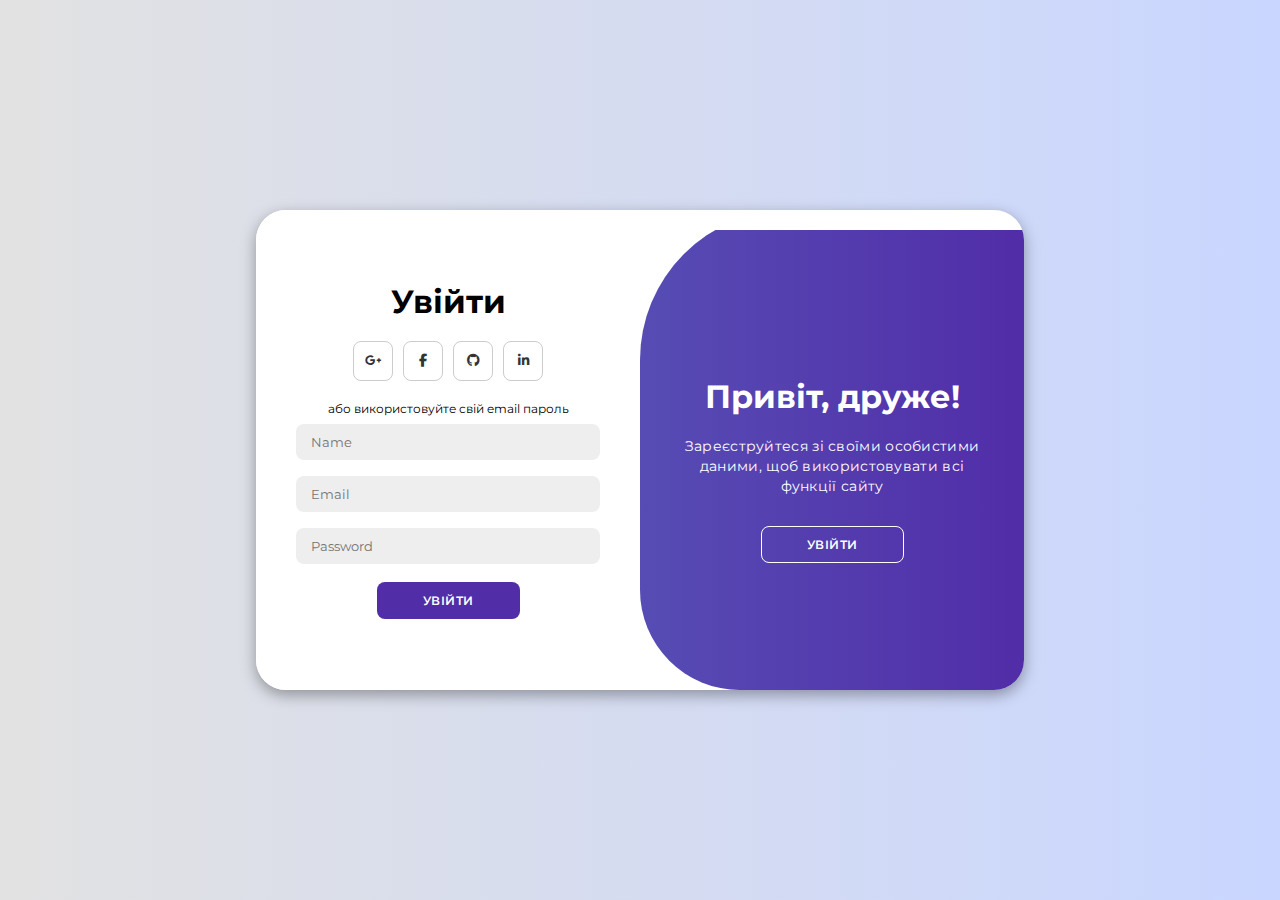
<file: index.html>
<!DOCTYPE html>
<html lang="en">

<head>
    <meta charset="UTF-8">
    <meta name="viewport" content="width=device-width, initial-scale=1.0">
    <link rel="stylesheet" href="https://cdnjs.cloudflare.com/ajax/libs/font-awesome/6.4.2/css/all.min.css">
    <link rel="stylesheet" href="./log.css">
    <title>Modern Login Page | AsmrProg</title>
</head>

<body>

    <div class="container" id="container">
        <div class="form-container sign-up">
            <form>
                <h1>Створити аккаунт</h1>
                <div class="social-icons">
                    <a href="#" class="icon"><i class="fa-brands fa-google-plus-g"></i></a>
                    <a href="#" class="icon"><i class="fa-brands fa-facebook-f"></i></a>
                    <a href="#" class="icon"><i class="fa-brands fa-github"></i></a>
                    <a href="#" class="icon"><i class="fa-brands fa-linkedin-in"></i></a>
                </div>
                <span>або використайте свій email для реєстрації</span>
                <input type="text" placeholder="Name">
                <input type="email" placeholder="Email" required>
                <input type="password" placeholder="Пароль" required>
                <button type="submit">Зареєструватися</button>
            </form>
        </div>
        <div class="form-container sign-in">
            <form>
                <h1>Увійти</h1>
                <div class="social-icons">
                    <a href="#" class="icon"><i class="fa-brands fa-google-plus-g"></i></a>
                    <a href="#" class="icon"><i class="fa-brands fa-facebook-f"></i></a>
                    <a href="#" class="icon"><i class="fa-brands fa-github"></i></a>
                    <a href="#" class="icon"><i class="fa-brands fa-linkedin-in"></i></a>
                </div>
                <span>або використовуйте свій email пароль</span>
                <input type="text" placeholder="Name" required>
                <input type="email" placeholder="Email" required>
                <input type="password" placeholder="Password" required>
                <button type="submit">Увійти</button>
            </form>
        </div>
        <div class="toggle-container">
            <div class="toggle">
                <div class="toggle-panel toggle-left">
                    <h1>Ласкаво просимо назад!</h1>
                    <p>Введіть свої особисті дані, щоб використовувати всі функції сайту</p>
                    <button class="hidden" id="login">Увійти</button>
                </div>
                <div class="toggle-panel toggle-right">
                    <h1>Привіт, друже!</h1>
                    <p>Зареєструйтеся зі своїми особистими даними, щоб використовувати всі функції сайту</p>
                    <button class="hidden" id="register">Увійти</button>
                </div>
                <div id="userInfo">
                    <p id="displayName"></p>
                    <p id="displayEmail"></p>
                    <p id="displayPassword"></p>
                </div>
            </div>
        </div>
    </div>
    <script>
        // Пример кода для извлечения данных
        document.addEventListener('DOMContentLoaded', function () {
            const name = localStorage.getItem('userName');
            const email = localStorage.getItem('userEmail');
            const password = localStorage.getItem('userEmail');

            if (name) {
                document.getElementById('displayName').innerText = name;
            }
            if (email) {
                document.getElementById('displayEmail').innerText = email;
            }
            if (password) {
                document.getElementById('displayPassword').innerText = password;
            }
        });
    </script>
    <script src="./js/reg.js"></script>
</body>

</html>
</file>
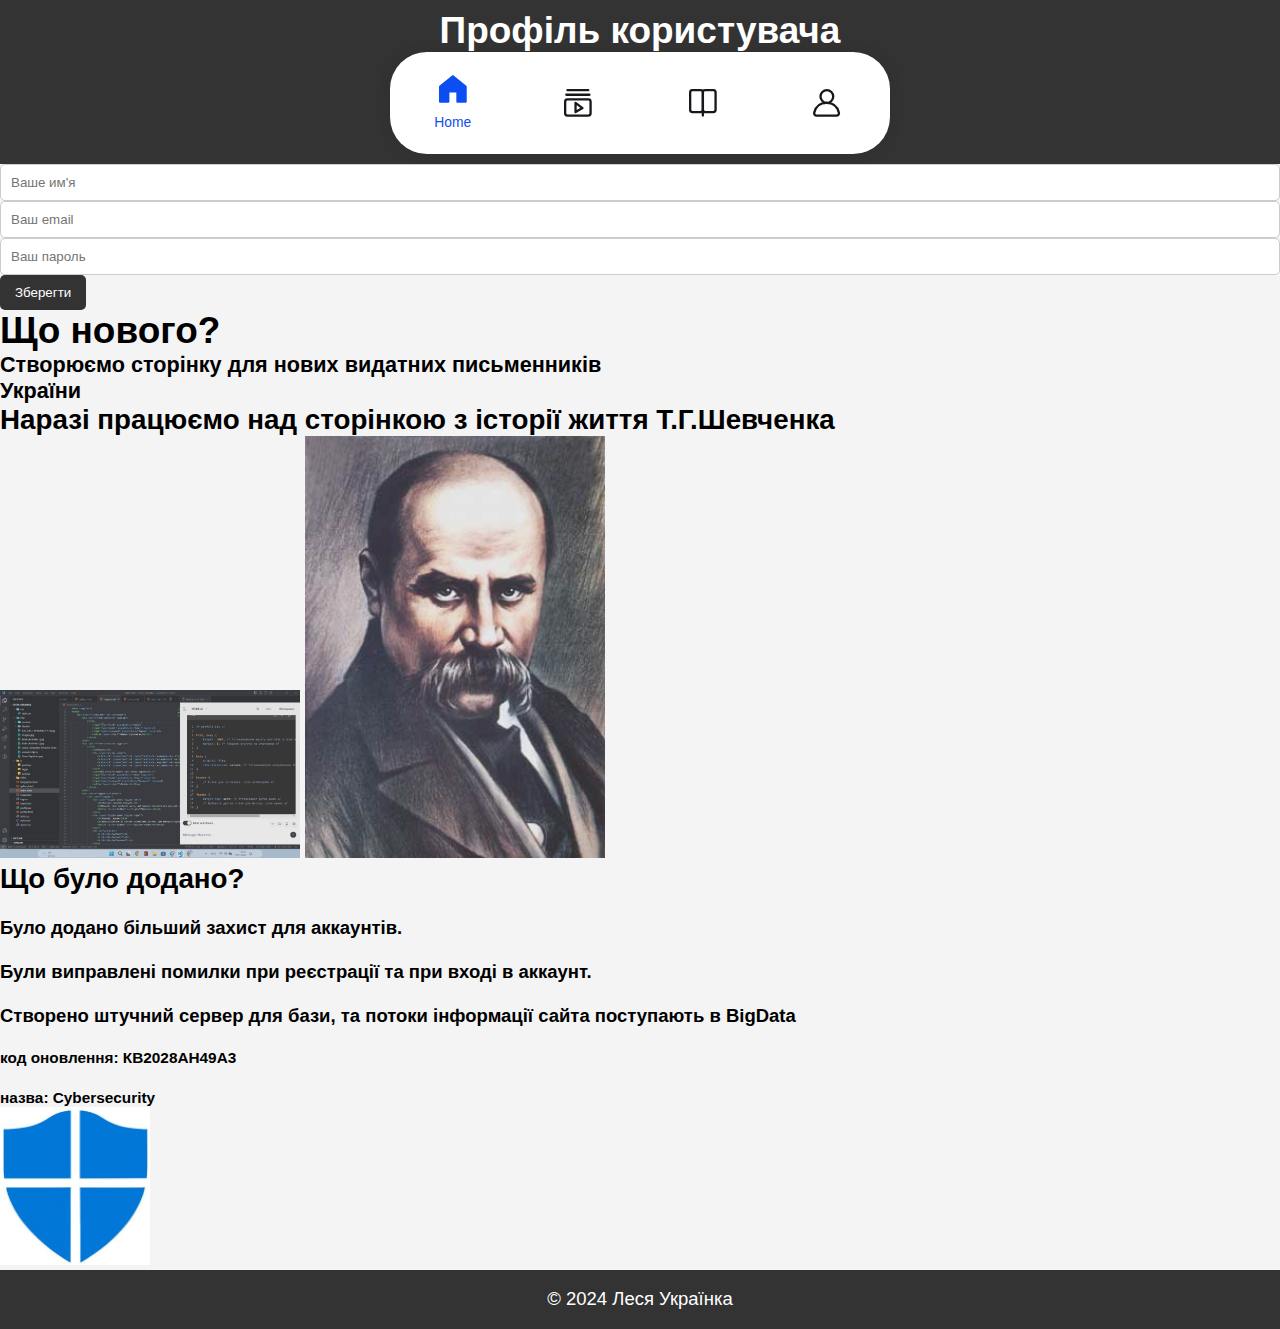
<file: profile.html>
<!DOCTYPE html>
<html lang="uk">

<head>
    <link rel="shortcut icon" href="./img/Header/photo_2024-10-22_14-08-02.jpg" type="image/x-icon">
    <meta charset="UTF-8">
    <meta name="viewport" content="width=device-width, initial-scale=1.0">
    <title>Профіль - Леся Українка</title>
    <link rel="stylesheet" href="./profile.css">
    <script src="./js/profile.js" defer></script>
</head>

<body>
    <header>
        <h1>Профіль користувача</h1>
        <div>
            <nav class="tab-bar">
                <ul class="tab-bar__tabs">
                    <li class="tab-bar__tab">
                        <a class="tab-bar__tab-link" href="./main.html" aria-current="page">
                            <svg class="tab-bar__tab-icon tab-bar__tab-icon--home" viewBox="0 0 24 24" width="24px"
                                height="24px" aria-hidden="true">
                                <g class="tab-bar__tab-icon-1" fill="var(--focus-t)" stroke="currentColor"
                                    stroke-width="2" stroke-linejoin="round">
                                    <polygon points="12 1,23 10,23 23,16 23,16 14,8 14,8 23,1 23,1 10" />
                                </g>
                            </svg>
                            <span class="tab-bar__tab-name">Home</span>
                        </a>
                    </li>
                    <li class="tab-bar__tab">
                        <a class="tab-bar__tab-link" href="./gallery.html">
                            <svg class="tab-bar__tab-icon tab-bar__tab-icon--videos" viewBox="0 0 24 24" width="24px"
                                height="24px" aria-hidden="true">
                                <g fill="var(--focus-t)" stroke="currentColor" stroke-width="2" stroke-linecap="round"
                                    stroke-linejoin="round">
                                    <line class="tab-bar__tab-icon-1" x1="3" y1="1" x2="21" y2="1" />
                                    <line x1="2" y1="5" x2="22" y2="5" />
                                    <g class="tab-bar__tab-icon-2" transform="translate(1,9)">
                                        <polygon points="9 3,15 7.5,9 11" />
                                        <rect rx="2" ry="2" width="22" height="14" />
                                        <polygon class="tab-bar__tab-icon-3" opacity="0" points="9 3,15 7.5,9 11" />
                                    </g>
                                </g>
                            </svg>
                            <span class="tab-bar__tab-name">Videos</span>
                        </a>
                    </li>
                    <li class="tab-bar__tab">
                        <a class="tab-bar__tab-link" href="./biography.html">
                            <svg class="tab-bar__tab-icon tab-bar__tab-icon--books" viewBox="0 0 24 24" width="24px"
                                height="24px" aria-hidden="true">
                                <g class="tab-bar__tab-icon-1" fill="var(--focus-t)" stroke="currentColor"
                                    stroke-width="2" stroke-linecap="round" stroke-linejoin="round">
                                    <rect class="tab-bar__tab-icon-2" x="1" y="1" rx="2" ry="2" width="11"
                                        height="19" />
                                    <rect class="tab-bar__tab-icon-3" x="12" y="1" rx="2" ry="2" width="11"
                                        height="19" />
                                    <line x1="12" y1="21" x2="12" y2="23" />
                                </g>
                            </svg>
                            <span class="tab-bar__tab-name">Books</span>
                        </a>
                    </li>
                    <li class="tab-bar__tab">
                        <a class="tab-bar__tab-link" href="./profile.html">
                            <svg class="tab-bar__tab-icon tab-bar__tab-icon--profile" viewBox="0 0 24 24" width="24px"
                                height="24px" aria-hidden="true">
                                <g fill="var(--focus-t)" stroke="currentColor" stroke-width="2">
                                    <circle class="tab-bar__tab-icon-1" cx="12" cy="6.5" r="5.5" />
                                    <path
                                        d="M20.473,23H3.003c-1.276,0-2.228-1.175-1.957-2.422,.705-3.239,3.029-8.578,10.693-8.578s9.987,5.336,10.692,8.575c.272,1.248-.681,2.425-1.959,2.425Z" />
                                </g>
                            </svg>
                            <span class="tab-bar__tab-name">Profile</span>
                        </a>
                    </li>
                </ul>
            </nav>
        </div>
    </header>

    <form id="profileForm">
        <input type="text" id="username" placeholder="Ваше им'я">
        <input type="email" id="email" placeholder="Ваш email">
        <input type="password" id="password" placeholder="Ваш пароль">
        <button type="button" id="saveButton">Зберегти</button>
    </form>
    <h1>Що нового?</h1>
    <h3>Створюємо сторінку для нових видатних письменників<br>
        України
    </h3>
    <p>
    <h2>Наразі працюємо над сторінкою з історії життя Т.Г.Шевченка</h2>
    </p>
    <img src="./img/For_footer/Снимок экрана 2024-11-10 223725.png" alt="" id="news">
    <img src="./img/For_footer/kobzar.jpg" alt="" id="news">
    <h2>Що було додано?</h2><br>
    <h4>Було додано більший захист для аккаунтів. <br><br> Були виправлені помилки при реєстрації та при вході в
        аккаунт. <br><br>
        Створено штучний сервер для бази, та потоки інформації сайта поступають в BigData
    </h4><br>
    <h5>код оновлення: КВ2028АН49А3</h5>
    <br>
    <h5>назва: Cybersecurity</h5>
    <img src="./img/For_footer/40af6452bcfb9f41f58e061db6e8b118.jpg" alt="Щит" class="shield">
    <footer>
        <p>&copy; 2024 Леся Українка</p>
    </footer>
</body>

</html>
</file>
<file: log.css>
@import url('https://fonts.googleapis.com/css2?family=Montserrat:wght@300;400;500;600;700&display=swap');

* {
    margin: 0;
    padding: 0;
    box-sizing: border-box;
    font-family: 'Montserrat', sans-serif;
}

body {
    background-color: #c9d6ff;
    background: linear-gradient(to right, #e2e2e2, #c9d6ff);
    display: flex;
    align-items: center;
    justify-content: center;
    flex-direction: column;
    height: 100vh;
}

.container {
    background-color: #fff;
    border-radius: 30px;
    box-shadow: 0 5px 15px rgba(0, 0, 0, 0.35);
    position: relative;
    overflow: hidden;
    width: 768px;
    max-width: 100%;
    min-height: 480px;
}

.container p {
    font-size: 14px;
    line-height: 20px;
    letter-spacing: 0.3px;
    margin: 20px 0;
}

.container span {
    font-size: 12px;
}

.container a {
    color: #333;
    font-size: 13px;
    text-decoration: none;
    margin: 15px 0 10px;
}

.container button {
    background-color: #512da8;
    color: #fff;
    font-size: 12px;
    padding: 10px 45px;
    border: 1px solid transparent;
    border-radius: 8px;
    font-weight: 600;
    letter-spacing: 0.5px;
    text-transform: uppercase;
    margin-top: 10px;
    cursor: pointer;
}

.container button.hidden {
    background-color: transparent;
    border-color: #fff;
}

.container form {
    background-color: #fff;
    display: flex;
    align-items: center;
    justify-content: center;
    flex-direction: column;
    padding: 0 40px;
    height: 100%;
}

.container input {
    background-color: #eee;
    border: none;
    margin: 8px 0;
    padding: 10px 15px;
    font-size: 13px;
    border-radius: 8px;
    width: 100%;
    outline: none;
}

.form-container {
    position: absolute;
    top: 0;
    height: 100%;
    transition: all 0.6s ease-in-out;
}

.sign-in {
    left: 0;
    width: 50%;
    z-index: 2;
}

.container.active .sign-in {
    transform: translateX(100%);
}

.sign-up {
    left: 0;
    width: 50%;
    opacity: 0;
    z-index: 1;
}

.container.active .sign-up {
    transform: translateX(100%);
    opacity: 1;
    z-index: 5;
    animation: move 0.6s;
}

@keyframes move {

    0%,
    49.99% {
        opacity: 0;
        z-index: 1;
    }

    50%,
    100% {
        opacity: 1;
        z-index: 5;
    }
}

.social-icons {
    margin: 20px 0;
}

.social-icons a {
    border: 1px solid #ccc;
    border-radius: 20%;
    display: inline-flex;
    justify-content: center;
    align-items: center;
    margin: 0 3px;
    width: 40px;
    height: 40px;
}

.toggle-container {
    position: absolute;
    top: 0;
    left: 50%;
    width: 50%;
    height: 100%;
    overflow: hidden;
    transition: all 0.6s ease-in-out;
    border-radius: 150px 0 0 100px;
    z-index: 1000;
}

.container.active .toggle-container {
    transform: translateX(-100%);
    border-radius: 0 150px 100px 0;
}

.toggle {
    background-color: #512da8;
    height: 100%;
    background: linear-gradient(to right, #5c6bc0, #512da8);
    color: #fff;
    position: relative;
    left: -100%;
    height: 100%;
    width: 200%;
    transform: translateX(0);
    transition: all 0.6s ease-in-out;
}

.container.active .toggle {
    transform: translateX(50%);
}

.toggle-panel {
    position: absolute;
    width: 50%;
    height: 100%;
    display: flex;
    align-items: center;
    justify-content: center;
    flex-direction: column;
    padding: 0 30px;
    text-align: center;
    top: 0;
    transform: translateX(0);
    transition: all 0.6s ease-in-out;
}

.toggle-left {
    transform: translateX(-200%);
}

.container.active .toggle-left {
    transform: translateX(0);
}

.toggle-right {
    right: 0;
    transform: translateX(0);
}

.container.active .toggle-right {
    transform: translateX(200%);
}
</file>
<file: profile.css>
body {
    font-family: Arial, sans-serif;
    margin: 0;
    padding: 0;
    background-color: #f4f4f4;
}

header {
    background: #333;
    color: #fff;
    padding: 10px 0;
    text-align: center;
}

h1 {
    margin: 0;
}

.tab-bar {
    margin: 10px 0;
}

.tab-bar__tabs {
    list-style: none;
    padding: 0;
}

.tab-bar__tab {
    display: inline;
    margin: 0 15px;
}

.tab-bar__tab-link {
    color: #fff;
    text-decoration: none;
}

.profile-section {
    max-width: 600px;
    margin: 20px auto;
    padding: 20px;
    background: #fff;
    border-radius: 5px;
    box-shadow: 0 0 10px rgba(0, 0, 0, 0.1);
}

.form-group {
    margin-bottom: 15px;
}

label {
    display: block;
    margin-bottom: 5px;
}

input[type="text"],
input[type="email"],
input[type="password"] {
    width: 100%;
    padding: 10px;
    border: 1px solid #ccc;
    border-radius: 5px;
}

button {
    padding: 10px 15px;
    background: #333;
    color: #fff;
    border: none;
    border-radius: 5px;
    cursor: pointer;
}

button:hover {
    background: #555;
}

.message {
    margin-top: 15px;
    color: green;
}

/*  */
body {
    font-family: Arial, sans-serif;
    margin: 0;
    padding: 0;
    background-color: #f4f4f4;
}

/* Basic Reset */
* {
    border: 0;
    box-sizing: border-box;
    margin: 0;
    padding: 0;
}

/* Root Variables */
:root {
    --hue: 223;
    --bg: hsl(var(--hue), 10%, 90%);
    --fg: hsl(var(--hue), 10%, 10%);
    --focus: hsl(var(--hue), 90%, 50%);
    --focus-t: hsla(var(--hue), 90%, 50%, 0);
    --tab-bar-bg: hsl(0, 0%, 100%);
    --trans-dur: 0.3s;
    --trans-timing: cubic-bezier(0.65, 0, 0.35, 1);
    font-size: calc(14px + (30 - 14) * (100vw - 280px) / (3840 - 280));
}

/* Body Styles */
body-2 {
    display: block;
    /* Убедитесь, что элемент отображается как блочный */
    background: none;
    /* Убираем фон */
    margin: 0;
    /* Убираем отступы */
    padding: 0;
    /* Убираем внутренние отступы */
}

/* Tab Bar Styles */
.tab-bar {
    background-color: var(--tab-bar-bg);
    border-radius: 2em;
    box-shadow: 0 0 0.75em hsla(var(--hue), 10%, 10%, 0.1);
    margin: auto;
    width: calc(100% - 1.5em);
    max-width: 27em;
    transition: background-color var(--trans-dur), box-shadow var(--trans-dur);
}

.tab-bar__tabs {
    display: flex;
    justify-content: space-between;
    list-style: none;
}

.tab-bar__tab {
    text-align: center;
    width: 100%;
}

.tab-bar__tab-icon,
.tab-bar__tab-name {
    display: block;
    pointer-events: none;
    transition: opacity var(--trans-dur) var(--trans-timing), transform var(--trans-dur) var(--trans-timing);
}

.tab-bar__tab-icon {
    margin: auto;
    overflow: visible;
    width: 1.5em;
    height: auto;
}

.tab-bar__tab-icon circle,
.tab-bar__tab-icon path,
.tab-bar__tab-icon polygon,
.tab-bar__tab-icon rect {
    transition: fill calc(var(--trans-dur) / 2) var(--trans-timing), opacity calc(var(--trans-dur) / 2) var(--trans-timing), stroke calc(var(--trans-dur) / 2) var(--trans-timing), transform var(--trans-dur) var(--trans-timing);
}

.tab-bar__tab-icon--home .tab-bar__tab-icon-1 {
    transform-origin: 12px 24px;
}

.tab-bar__tab-icon--videos .tab-bar__tab-icon-3 {
    fill: var(--tab-bar-bg);
    stroke: var(--tab-bar-bg);
}

.tab-bar__tab-icon--books .tab-bar__tab-icon-2,
.tab-bar__tab-icon--books .tab-bar__tab-icon-3 {
    transform-origin: 12px 21px;
}

.tab-bar__tab-name {
    font-size: 0.75em;
    font-weight: 500;
    line-height: 1;
    top: calc(100% - 0.5rem);
    opacity: 0;
    overflow: hidden;
    position: absolute;
    text-overflow: ellipsis;
    white-space: nowrap;
    width: 100%;
}

.tab-bar__tab-link {
    color: var(--fg);
    display: flex;
    position: relative;
    text-decoration: none;
    width: 100%;
    height: 5.5em;
    transition: color calc(var(--trans-dur) / 2);
    -webkit-tap-highlight-color: transparent;
}

.tab-bar__tab-link:hover,
.tab-bar__tab-link:focus-visible {
    color: var(--focus);
}

.tab-bar__tab-link[aria-current="page"] {
    color: var(--focus);
}

.tab-bar__tab-link[aria-current="page"] .tab-bar__tab-icon {
    transform: translateY(-50%);
}

.tab-bar__tab-link[aria-current="page"] .tab-bar__tab-icon circle,
.tab-bar__tab-link[aria-current="page"] .tab-bar__tab-icon path,
.tab-bar__tab-link[aria-current="page"] .tab-bar__tab-icon polygon,
.tab-bar__tab-link[aria-current="page"] .tab-bar__tab-icon rect {
    fill: var(--focus);
}

.tab-bar__tab-link[aria-current="page"] .tab-bar__tab-name {
    opacity: 1;
    transform: translateY(-200%);
}

.tab-bar__tab-link[aria-current="page"] .tab-bar__tab-icon--home .tab-bar__tab-icon-1 {
    animation: home-bounce calc(var(--trans-dur) * 2.5) cubic-bezier(0.65, 0, 0.35, 1);
}

.tab-bar__tab-link[aria-current="page"] .tab-bar__tab-icon--videos .tab-bar__tab-icon-1 {
    animation: video-move-1 calc(var(--trans-dur) * 2.5) cubic-bezier(0.65, 0, 0.35, 1);
}

.tab-bar__tab-link[aria-current="page"] .tab-bar__tab-icon--videos .tab-bar__tab-icon-2 {
    animation: video-move-2 calc(var(--trans-dur) * 2.5) cubic-bezier(0.65, 0, 0.35, 1);
}

.tab-bar__tab-link[aria-current="page"] .tab-bar__tab-icon--videos .tab-bar__tab-icon-3 {
    animation: video-fade-slide calc(var(--trans-dur) * 2.5) cubic-bezier(0.65, 0, 0.35, 1);
    opacity: 1;
    fill: var(--tab-bar-bg);
}

.tab-bar__tab-link[aria-current="page"] .tab-bar__tab-icon--books .tab-bar__tab-icon-1 {
    animation: books-move calc(var(--trans-dur) * 2.5) cubic-bezier(0.65, 0, 0.35, 1);
}

.tab-bar__tab-link[aria-current="page"] .tab-bar__tab-icon--books .tab-bar__tab-icon-2 {
    animation: books-scale-left calc(var(--trans-dur) * 2.5) cubic-bezier(0.65, 0, 0.35, 1);
}

.tab-bar__tab-link[aria-current="page"] .tab-bar__tab-icon--books .tab-bar__tab-icon-3 {
    animation: books-scale-right calc(var(--trans-dur) * 2.5) cubic-bezier(0.65, 0, 0.35, 1);
}

.tab-bar__tab-link[aria-current="page"] .tab-bar__tab-icon--profile .tab-bar__tab-icon-1 {
    animation: profile-head-bob calc(var(--trans-dur) * 2.5) cubic-bezier(0.65, 0, 0.35, 1);
}

/* Dark Theme */
@media (prefers-color-scheme: dark) {
    :root {
        --bg: hsl(var(--hue), 10%, 30%);
        --fg: hsl(var(--hue), 10%, 90%);
        --focus: hsl(var(--hue), 90%, 60%);
        --focus-t: hsla(var(--hue), 90%, 60%, 0);
        --tab-bar-bg: hsl(var(--hue), 10%, 10%);
    }

    .tab-bar {
        box-shadow: 0 0 0.75em hsla(var(--hue), 10%, 10%, 0.3);
    }
}

/* Reduced Motion */
@media (prefers-reduced-motion) {
    .tab-bar__tab .tab-bar__tab-icon {
        animation: none;
    }
}

/* Keyframes */
@keyframes home-bounce {

    from,
    to {
        transform: scale(1, 1) translateY(0);
    }

    20% {
        transform: scale(1.5, 0.75) translateY(0);
    }

    40% {
        transform: scale(0.8, 1.2) translateY(-4px);
    }

    60% {
        transform: scale(1.1, 0.9) translateY(0);
    }

    80% {
        transform: scale(0.95, 1.05) translateY(0);
    }
}

@keyframes video-move-1 {

    from,
    to {
        transform: translate(0, 0);
    }

    20%,
    80% {
        transform: translate(0, 4px);
    }
}

@keyframes video-move-2 {

    from,
    to {
        transform: translate(1px, 9px);
    }

    20%,
    80% {
        transform: translate(1px, 5px);
    }
}

@keyframes video-fade-slide {
    from {
        animation-timing-function: steps(1, end);
        opacity: 0;
        transform: translate(0, 0);
    }

    40% {
        animation-timing-function: cubic-bezier(0.33, 1, 0.68, 1);
        opacity: 1;
        stroke: hsla(0, 0%, 0%, 0);
        transform: translate(-4px, 0);
    }

    60%,
    to {
        opacity: 1;
        stroke: var(--tab-bar-bg);
        transform: translate(0, 0);
    }
}

@keyframes books-move {

    from,
    60%,
    to {
        transform: translateY(0);
    }

    20% {
        transform: translateY(-1px);
    }

    40% {
        transform: translateY(0.5px);
    }
}

@keyframes books-scale-left {

    from,
    to {
        transform: skewY(0);
    }

    20% {
        transform: skewY(-16deg);
    }

    40% {
        transform: skewY(12deg);
    }

    60% {
        transform: skewY(-8deg);
    }

    80% {
        transform: skewY(4deg);
    }
}

@keyframes books-scale-right {

    from,
    to {
        transform: skewY(0);
    }

    20% {
        transform: skewY(16deg);
    }

    40% {
        transform: skewY(-12deg);
    }

    60% {
        transform: skewY(8deg);
    }

    80% {
        transform: skewY(-4deg);
    }
}

@keyframes profile-head-bob {

    from,
    to {
        transform: translateX(0);
    }

    20% {
        transform: translateX(4px);
    }

    40% {
        transform: translateX(-3px);
    }

    60% {
        transform: translateX(2px);
    }

    80% {
        transform: translateX(-1px);
    }
}

footer {
    text-align: center;
    padding: 1rem;
    background-color: #333;
    color: #fff;
}

#news {
    width: 300px;
    height: auto;
    transition: transform 0.3s ease, opacity 0.3s ease, filter 0.3s ease;
    /* Добавляем фильтр */
    opacity: 0.8;
    filter: brightness(0.9);
    /* Уменьшаем яркость */
}

#news:hover {
    cursor: pointer;
    transform: scale(1.1);
    opacity: 1;
    filter: brightness(1.1);
    /* Увеличиваем яркость при наведении */
}

.shield {
    width: 150px;
    /* Установите нужный размер изображения */
    animation: shake 2s infinite;
    /* Применяем анимацию shake на 2 секунды бесконечно */
}

@keyframes shake {
    0% {
        transform: rotate(0deg);
    }

    25% {
        transform: rotate(5deg);
    }

    50% {
        transform: rotate(-5deg);
    }

    75% {
        transform: rotate(5deg);
    }

    100% {
        transform: rotate(0deg);
    }
}
</file>
